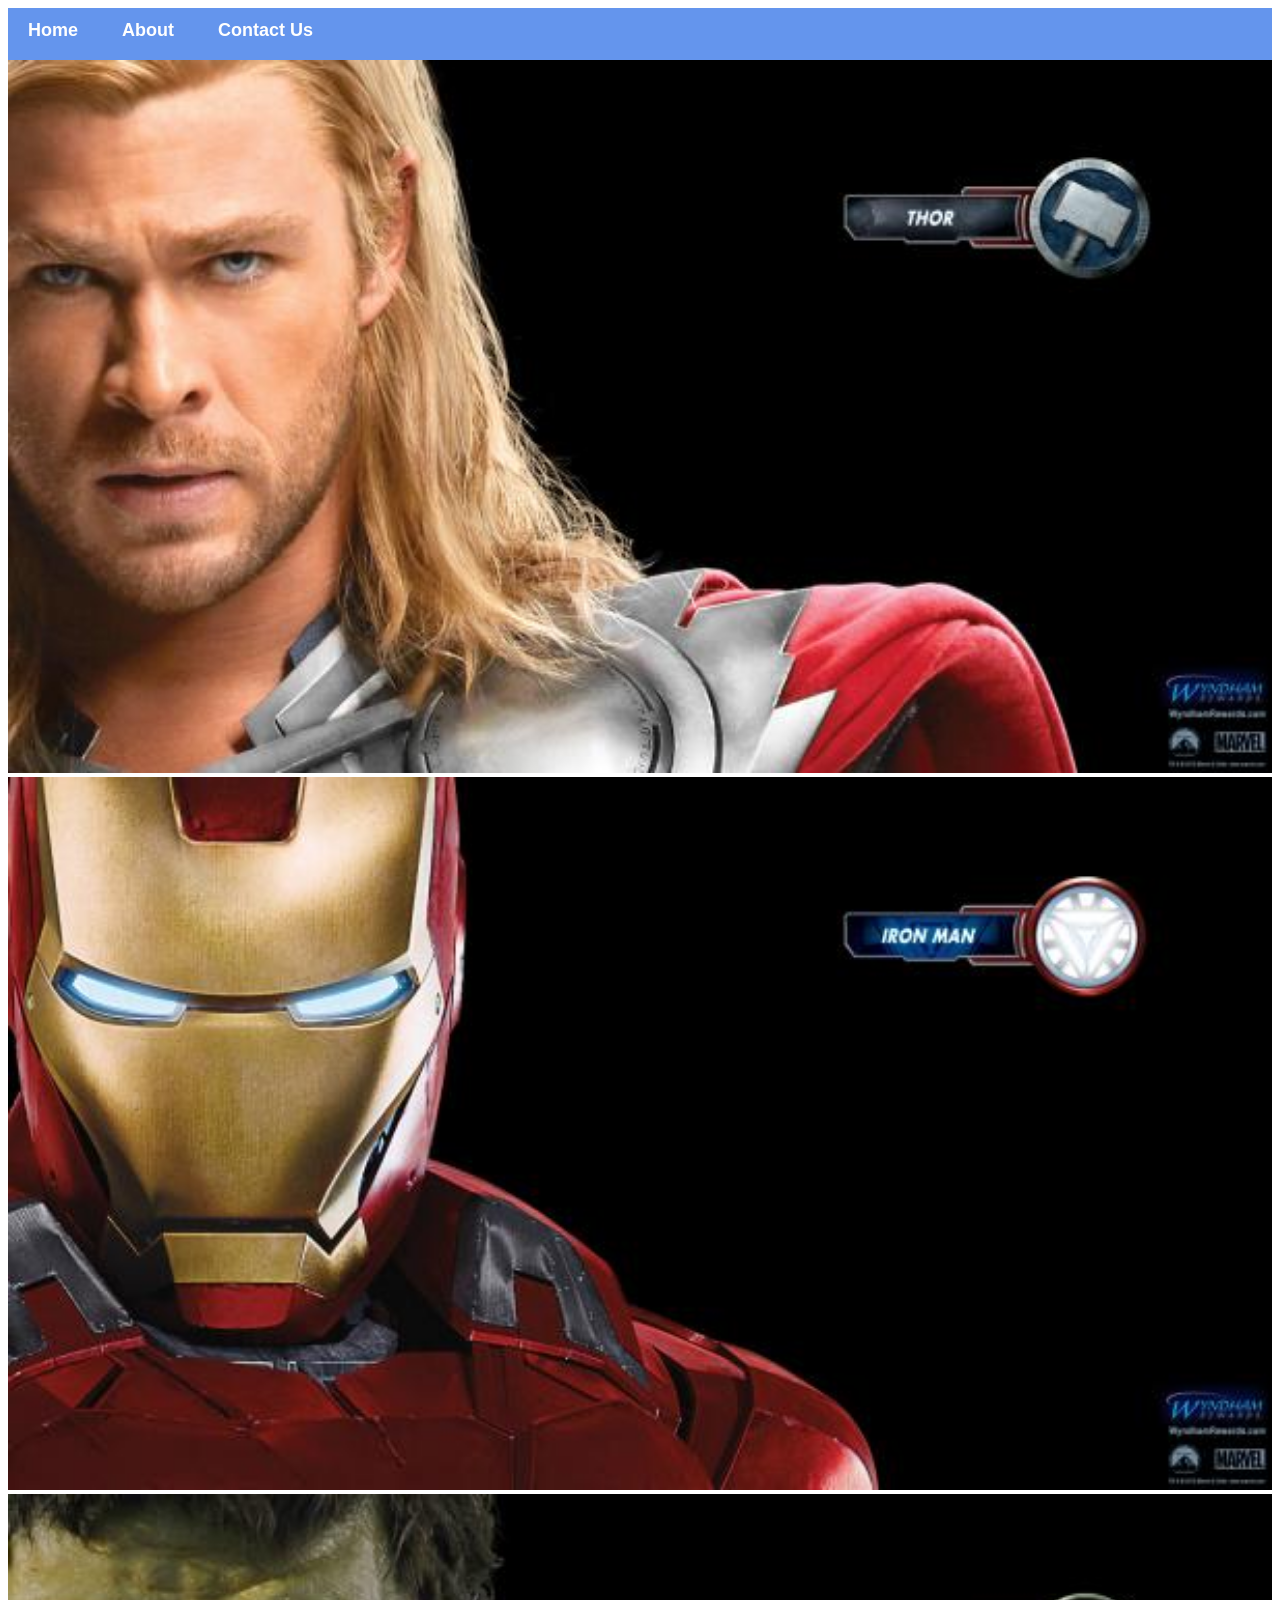
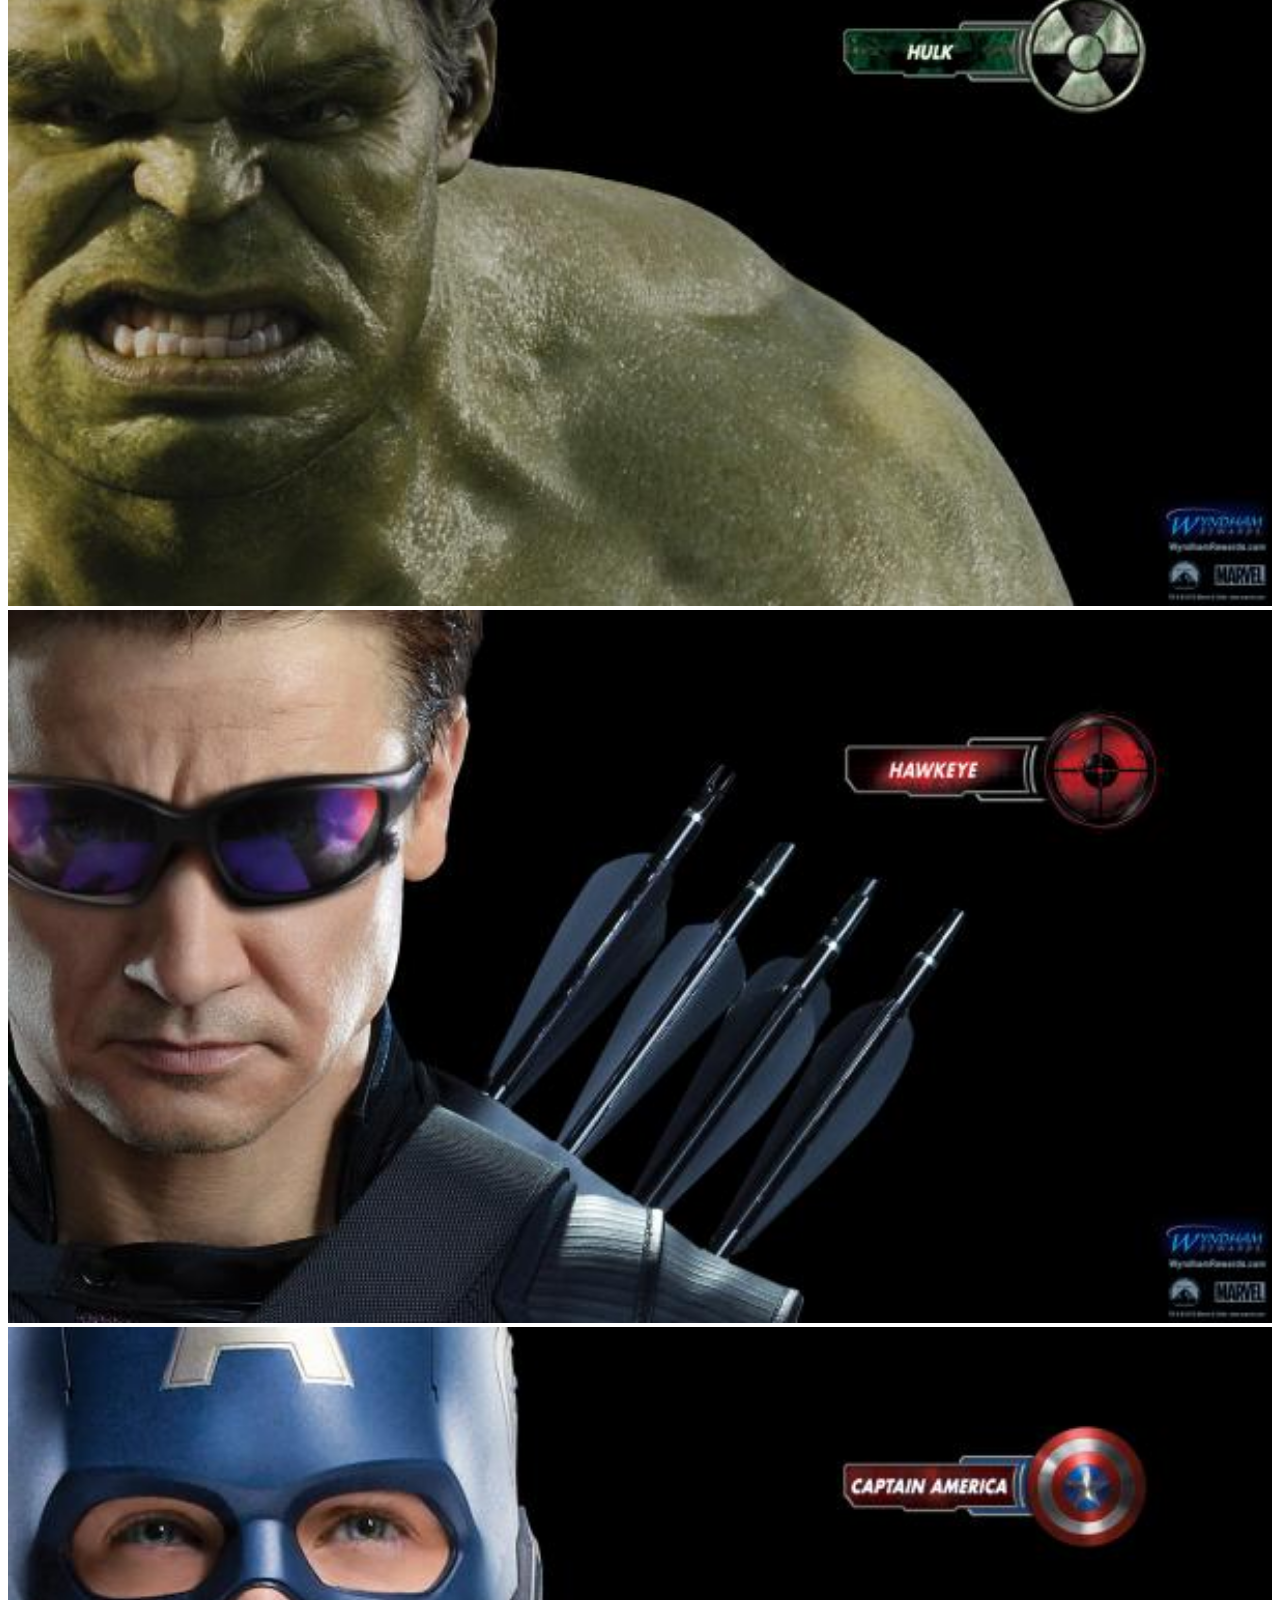
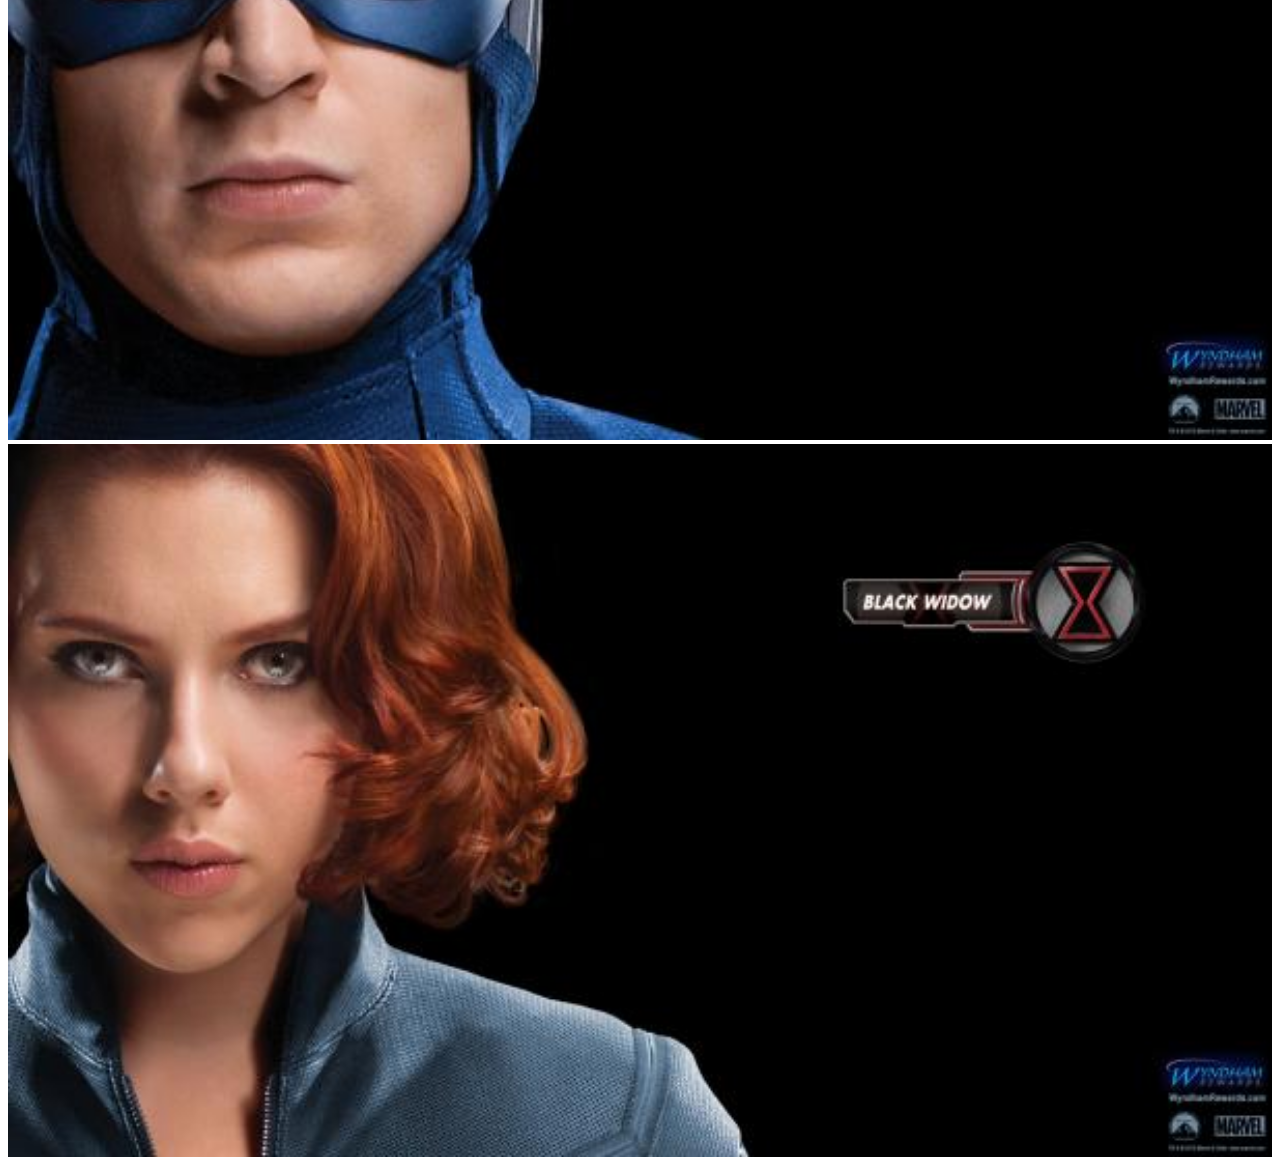
<file: Index.html>
<!DOCTYPE html>
<html>
    <head>
        <link rel="stylesheet" href="style.css" >
    </head>
    <body>
        <div id="menu">
            <a href="Index.html">Home</a>
             <a href="About.html">About</a>
              <a href="Contact.html">Contact Us</a>
        </div>
     <div class="gallery">
        <a href="thor.html"><img src="Pics/avengers_01.jpg"/></a>
        <a href="iron.html"><img src="Pics/avengers_02.jpg"/></a>
       <a href="hulk.html"><img src="Pics/avengers_03.jpg"/></a>
       <a href="hawk.html"><img src="Pics/avengers_04.jpg"/></a>
        <a href="cap.html"><img src="Pics/avengers_05.jpg"/></a>
        <a href="wid.html"><img src="Pics/avengers_06.jpg"/></a>
         </div>
    </body>
</html>
</file>
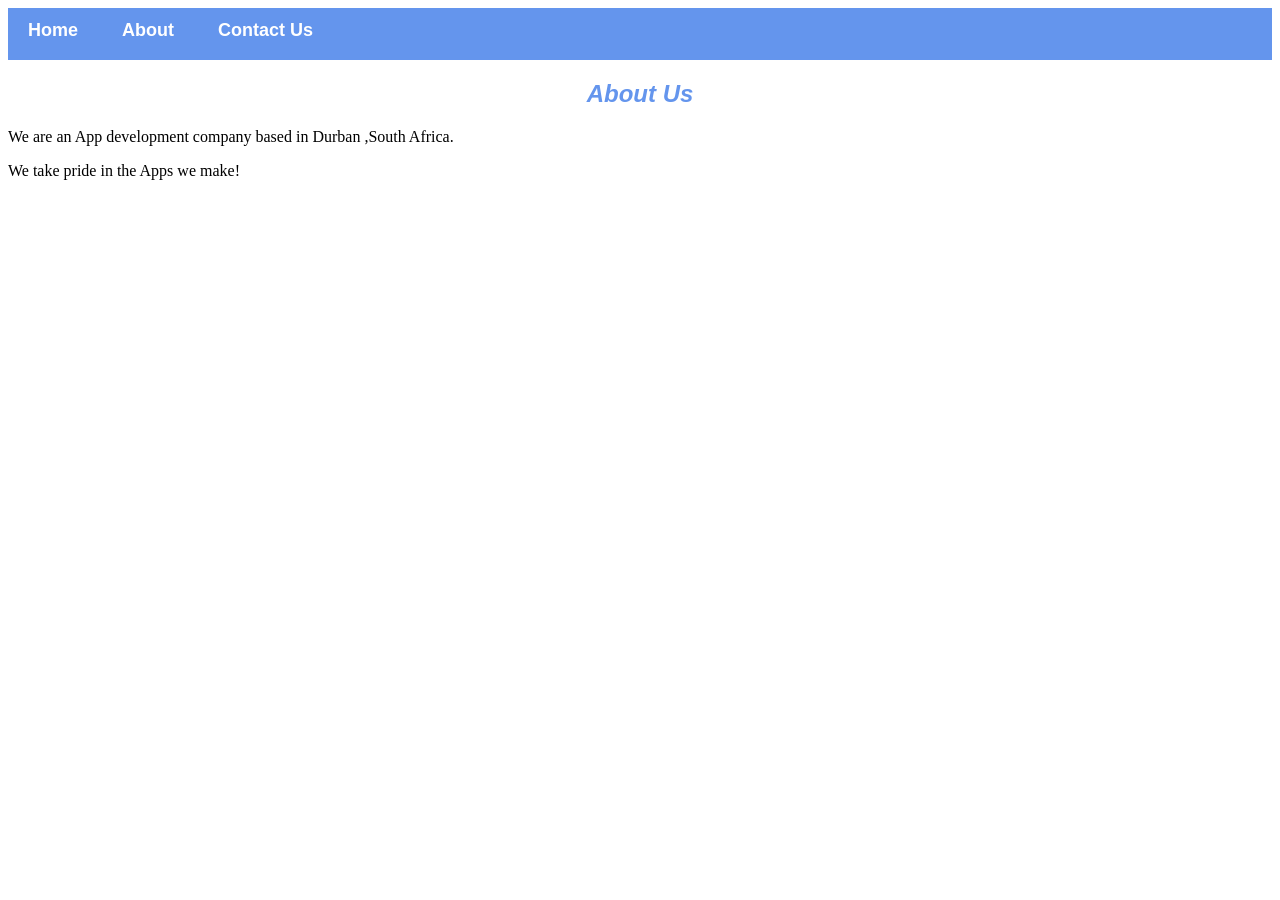
<file: About.html>
<!DOCTYPE html>
<html>
    <head>
        <link rel="stylesheet" href="style.css" >
    </head>
    <body>
           <div id="menu">
            <a href="Index.html">Home</a>
             <a href="About.html">About</a>
              <a href="Contact.html">Contact Us</a>
        </div>
        <h2>About Us</h2>
        <p>We are an App development company based in Durban ,South Africa. </p>
        <p>We take pride in the Apps we make!</p>

    </body>
</html>
</file>
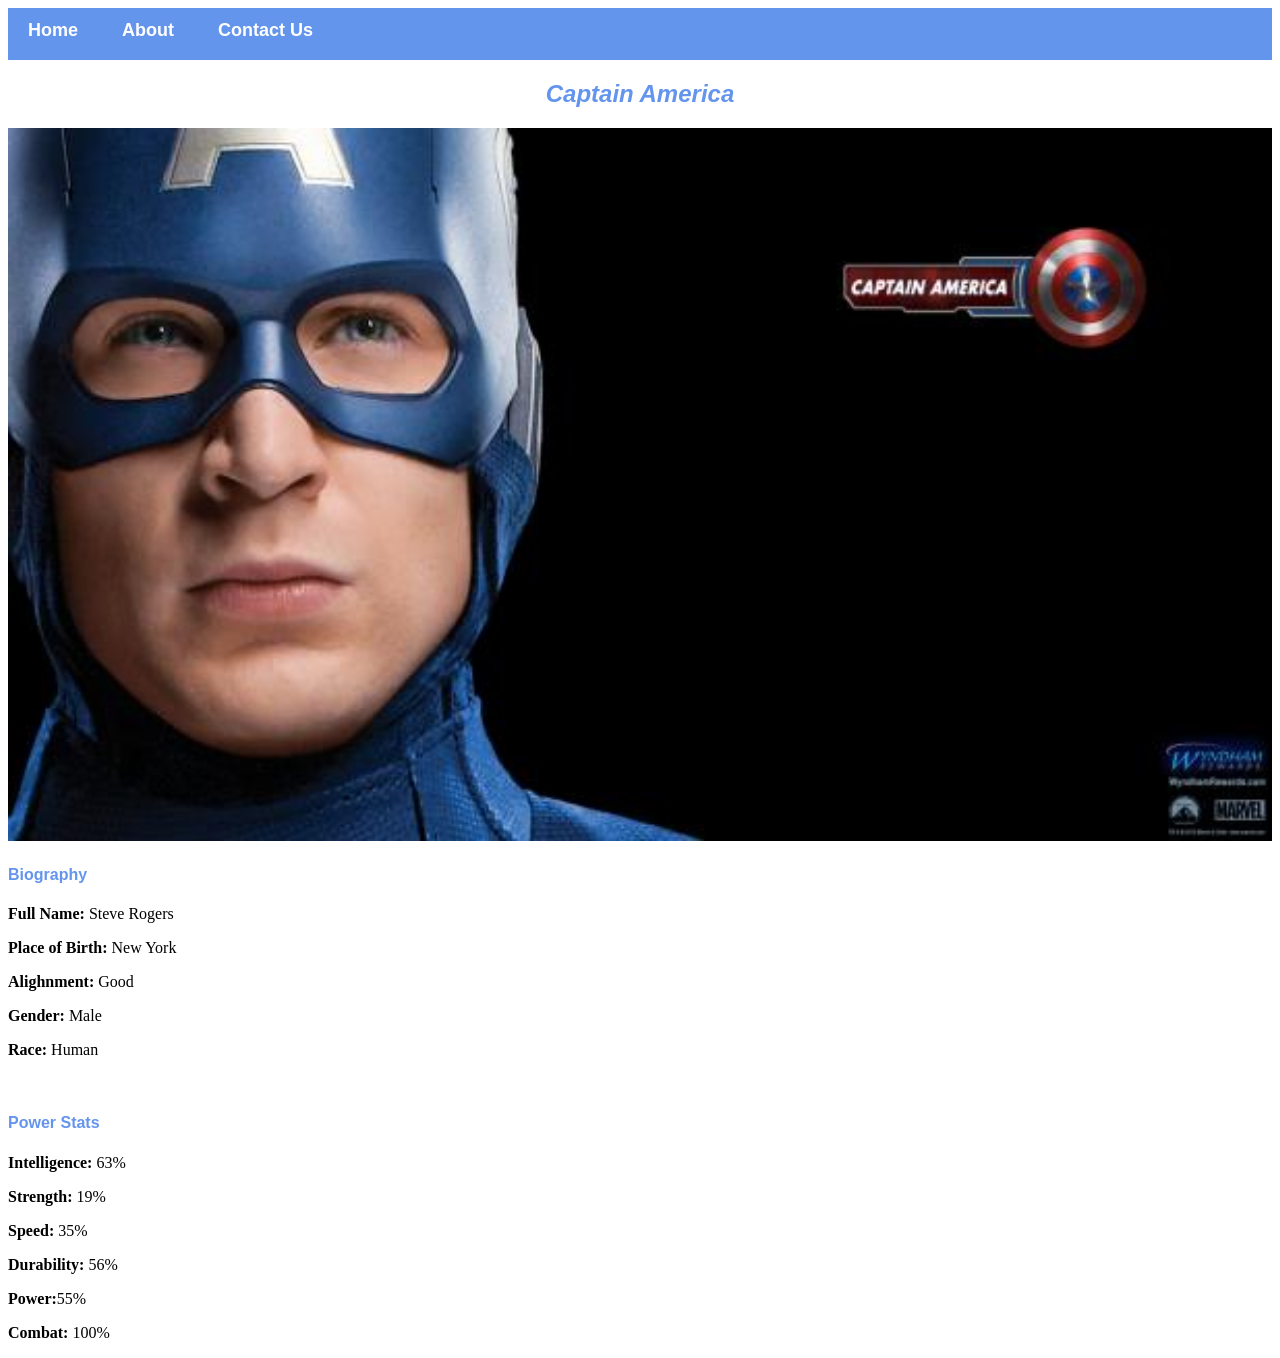
<file: cap.html>
<!DOCTYPE html>
<html>
    <head>
        <link rel="stylesheet" href="style.css" >
    </head>
    <body>
         <div id="menu">
            <a href="Index.html">Home</a>
             <a href="About.html">About</a>
              <a href="Contact.html">Contact Us</a>
        </div>
        <h2>Captain America</h2>
     <div class="gallery">   
        <img src="Pics/avengers_05.jpg"/>
             <h4>Biography</h4>
        <p><b>Full Name:</b> Steve Rogers</p>
        <p><b>Place of Birth:</b> New York</p>
        <p><b>Alighnment:</b> Good</p>
        <p><b>Gender:</b> Male</p>
        <p><b>Race:</b> Human</p>
        <br/>
        <h4>Power Stats</h4>
        <p><b>Intelligence:</b> 63%</p>
        <p><b>Strength:</b> 19%</p>
        <p><b>Speed:</b> 35%</p>
        <p><b>Durability:</b> 56%</p>
        <p><b>Power:</b>55%</p>
        <p><b>Combat:</b> 100%</p>
         </div>
    </body>
</html>
</file>
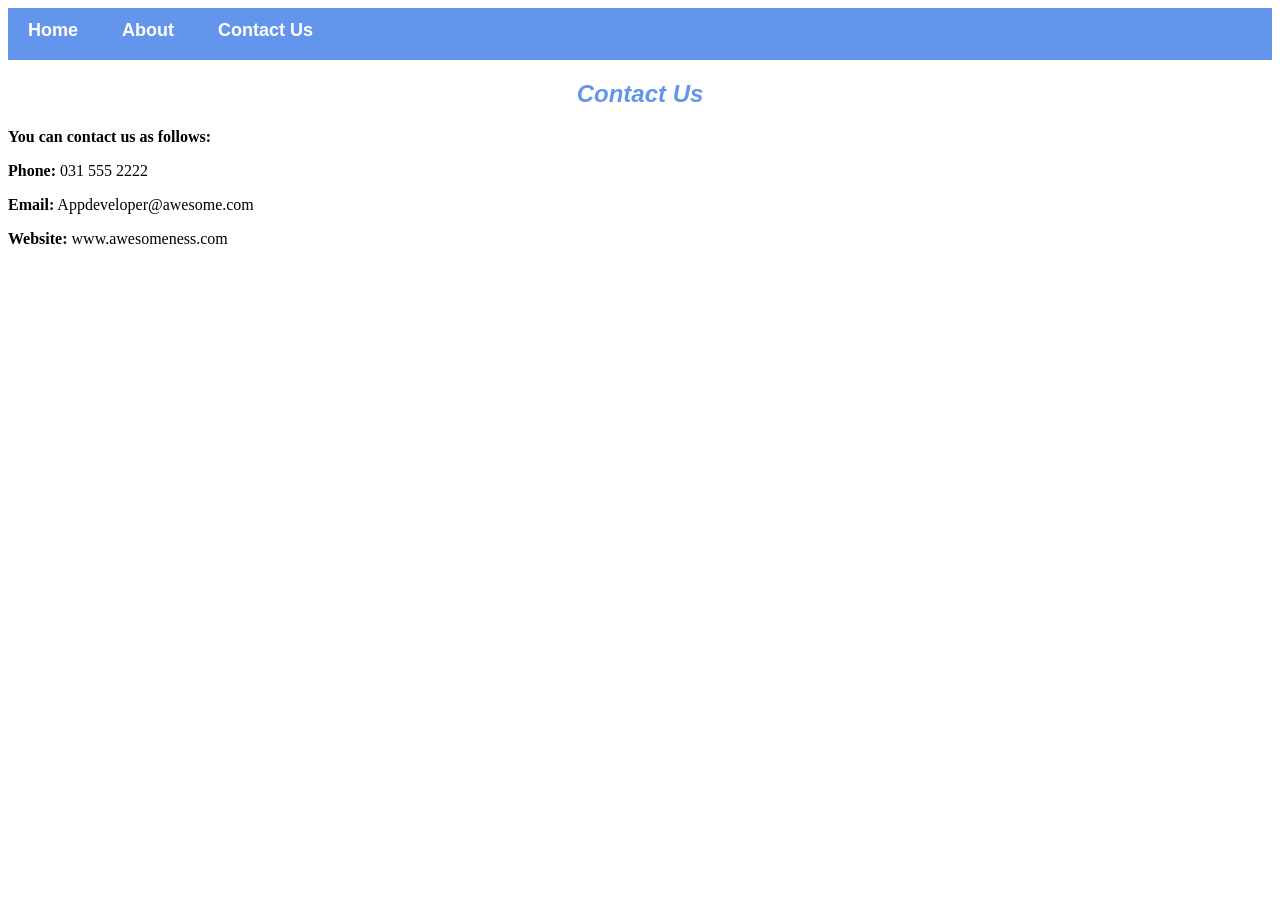
<file: Contact.html>
<!DOCTYPE html>
<html>
    <head>
        <link rel="stylesheet" href="style.css" >
    </head>
    <body>
           <div id="menu">
            <a href="Index.html">Home</a>
             <a href="About.html">About</a>
              <a href="Contact.html">Contact Us</a>
        </div>
        <h2>Contact Us</h2>
       <b><p>You can contact us as follows: </p></b>
        <b><p>Phone:</b> 031 555 2222</p>
       <b><p>Email:</b> Appdeveloper@awesome.com</p>
       <b><p>Website:</b> www.awesomeness.com</p>

    </body>
</html>
</file>
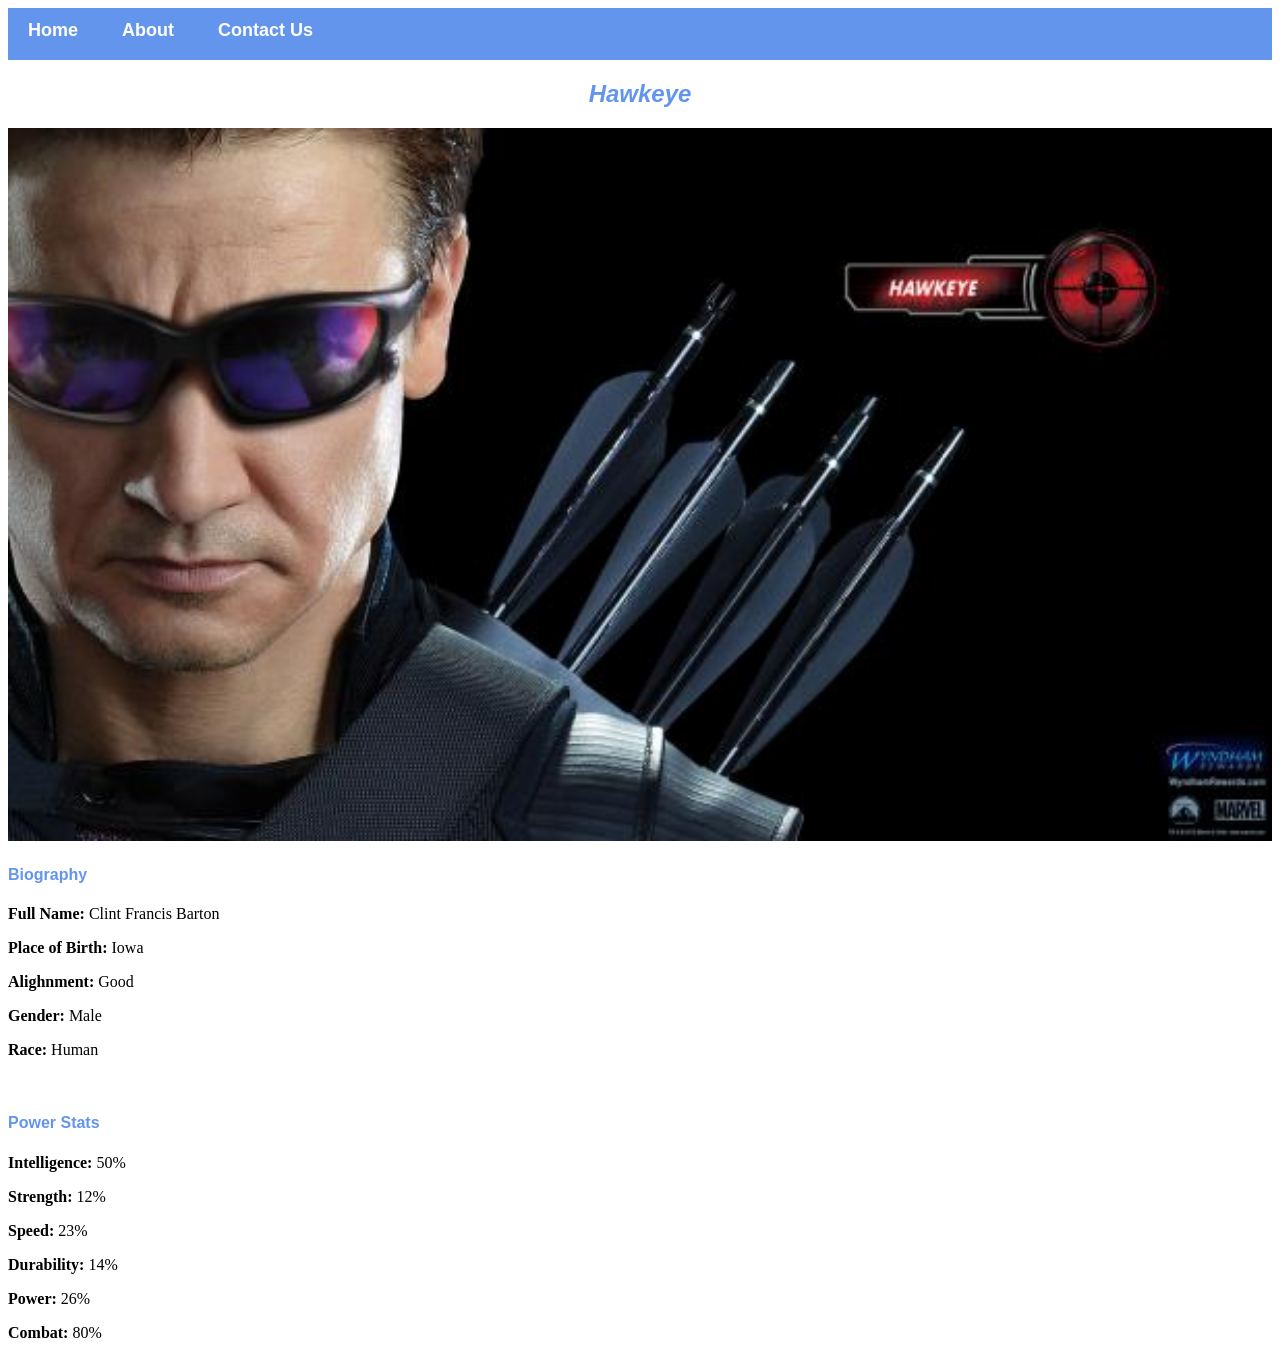
<file: hawk.html>
<!DOCTYPE html>
<html>
    <head>
        <link rel="stylesheet" href="style.css" >
    </head>
    <body>
         <div id="menu">
            <a href="Index.html">Home</a>
             <a href="About.html">About</a>
              <a href="Contact.html">Contact Us</a>
        </div>
        <h2>Hawkeye</h2>
     <div class="gallery">  
        <img src="Pics/avengers_04.jpg"/>
        <h4>Biography</h4>
        <p><b>Full Name:</b> Clint Francis Barton</p>
        <p><b>Place of Birth:</b> Iowa</p>
        <p><b>Alighnment:</b> Good</p>
        <p><b>Gender:</b> Male</p>
        <p><b>Race:</b> Human</p>
        <br/>
        <h4>Power Stats</h4>
        <p><b>Intelligence:</b> 50%</p>
        <p><b>Strength:</b> 12%</p>
        <p><b>Speed:</b> 23%</p>
        <p><b>Durability:</b> 14%</p>
        <p><b>Power:</b> 26%</p>
        <p><b>Combat:</b> 80%</p>
         </div>
    </body>
</html>
</file>
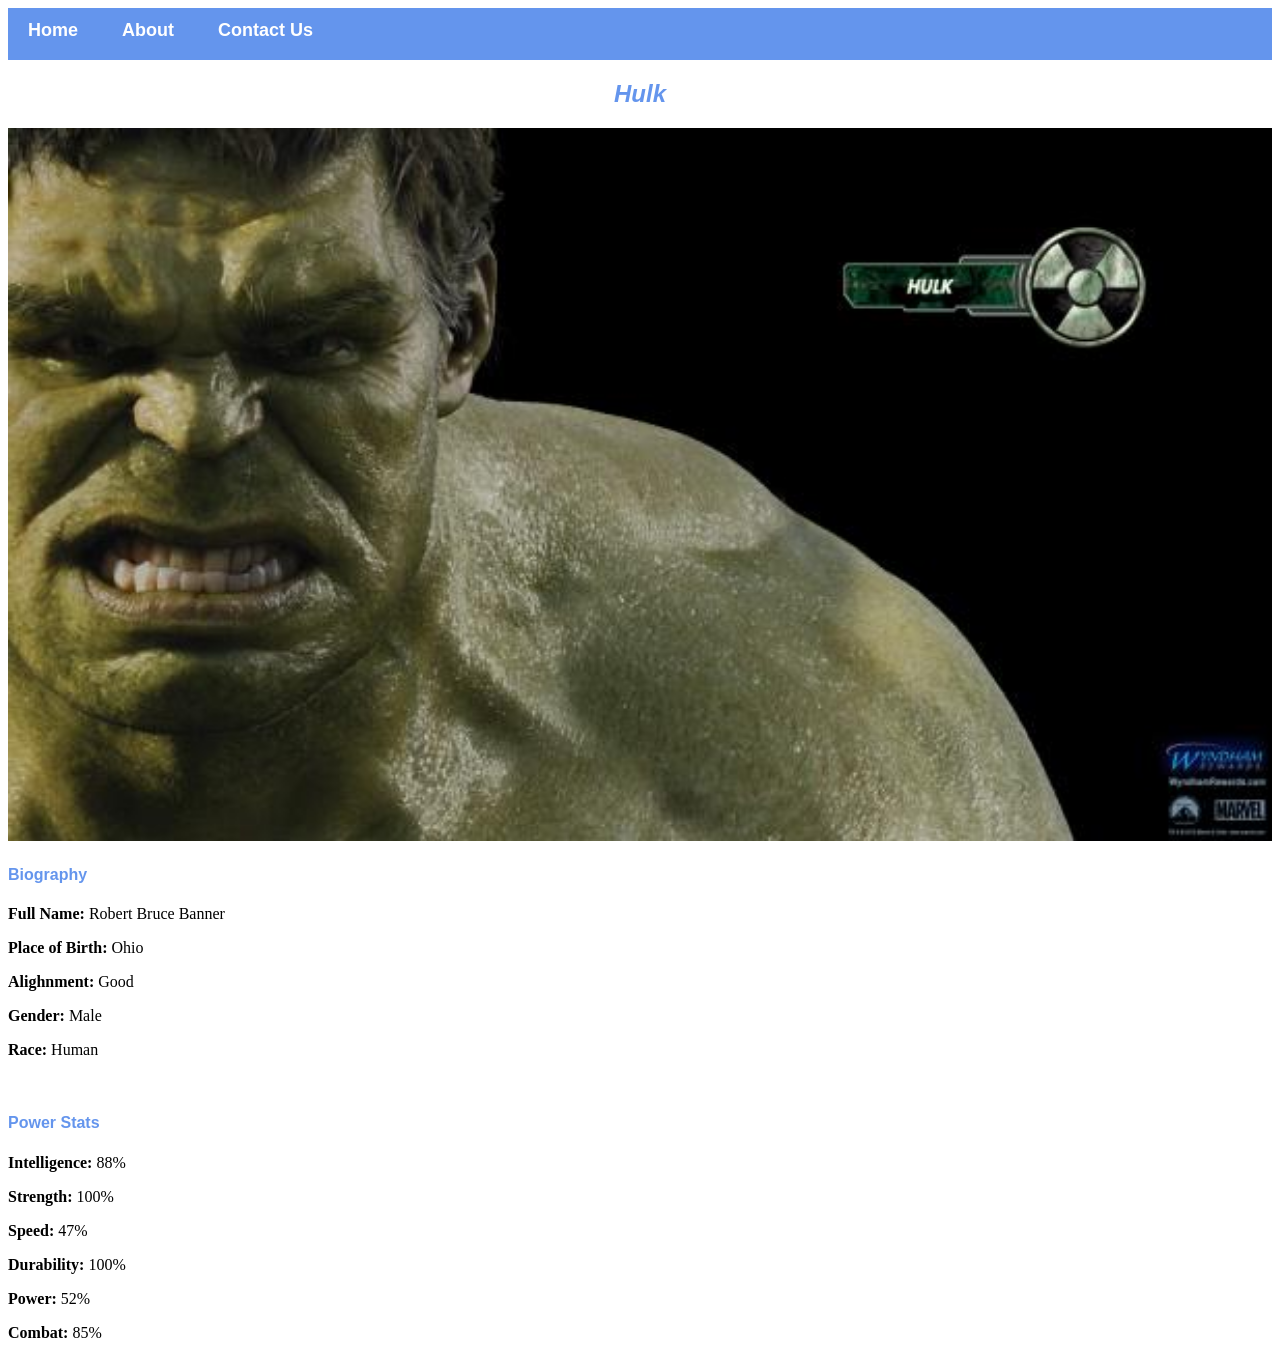
<file: hulk.html>
<!DOCTYPE html>
<html>
    <head>
        <link rel="stylesheet" href="style.css" >
    </head>
    <body>
          <div id="menu">
            <a href="Index.html">Home</a>
             <a href="About.html">About</a>
              <a href="Contact.html">Contact Us</a>
        </div>
        <h2>Hulk</h2>
     <div class="gallery">      
        <img src="Pics/avengers_03.jpg"/>
             <h4>Biography</h4>
        <p><b>Full Name:</b> Robert Bruce Banner</p>
        <p><b>Place of Birth:</b> Ohio</p>
        <p><b>Alighnment:</b> Good</p>
        <p><b>Gender:</b> Male</p>
        <p><b>Race:</b> Human</p>
        <br/>
        <h4>Power Stats</h4>
        <p><b>Intelligence:</b> 88%</p>
        <p><b>Strength:</b> 100%</p>
        <p><b>Speed:</b> 47%</p>
        <p><b>Durability:</b> 100%</p>
        <p><b>Power:</b> 52%</p>
        <p><b>Combat:</b> 85%</p>
         </div>
    </body>
</html>
</file>
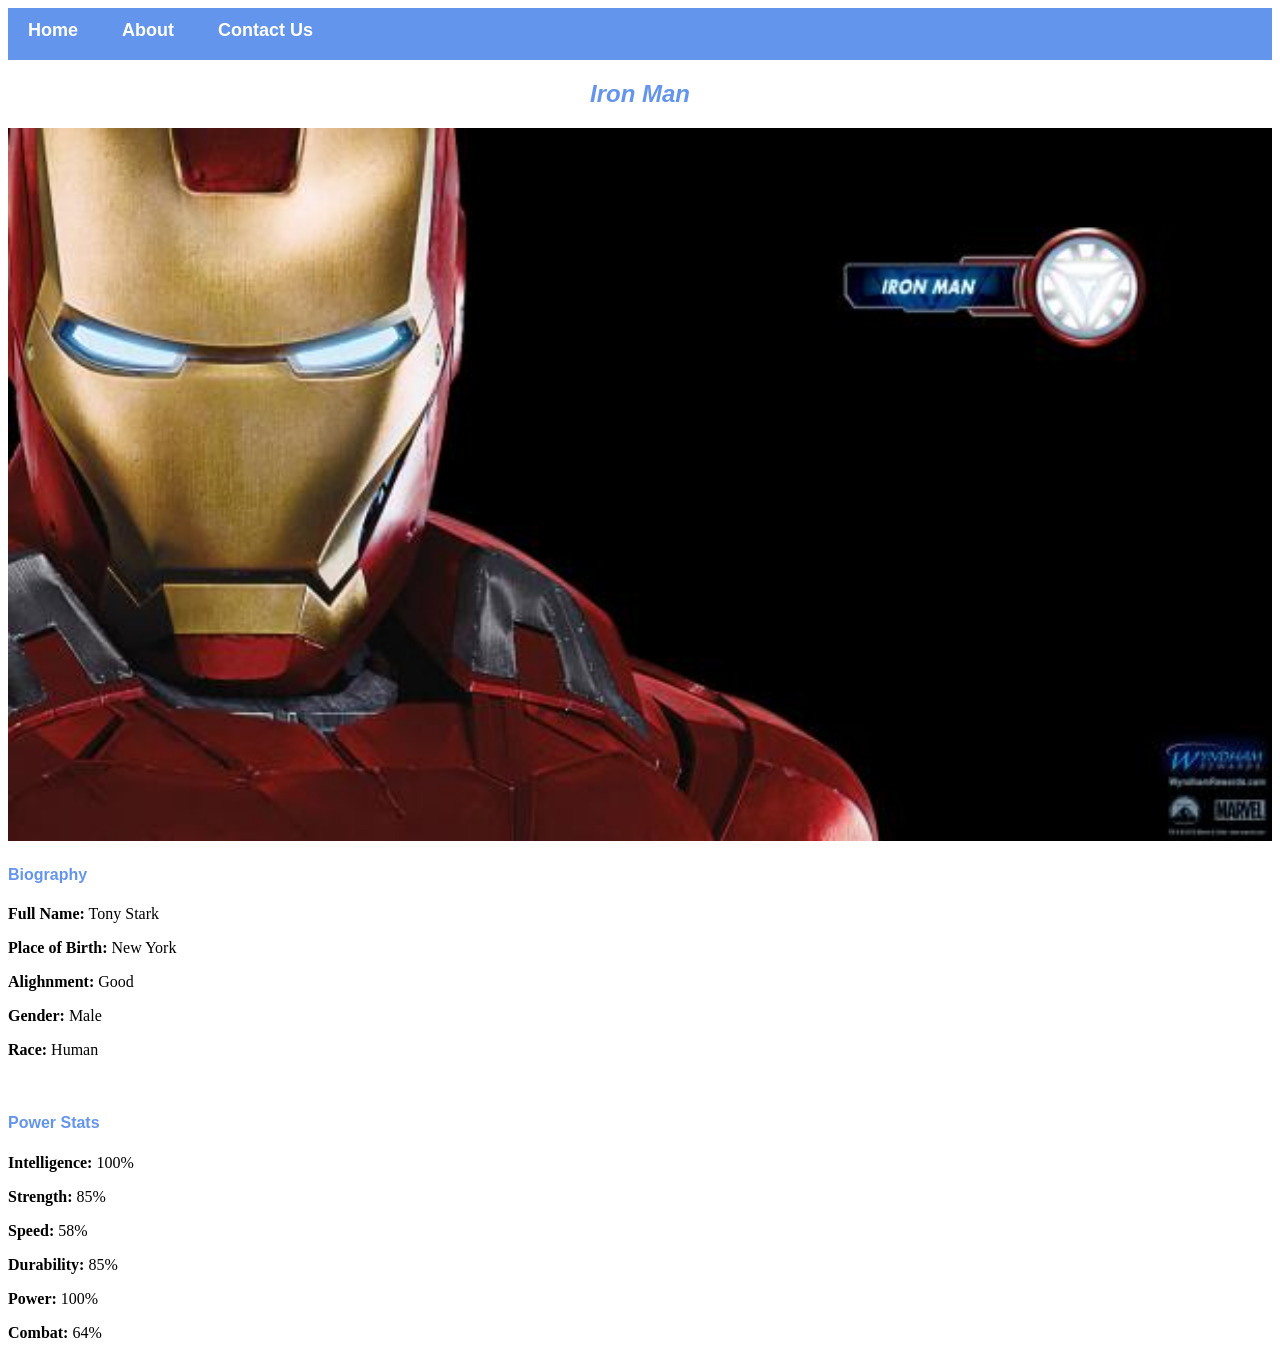
<file: iron.html>
<!DOCTYPE html>
<html>
    <head>
        <link rel="stylesheet" href="style.css" >
    </head>
    <body>
          <div id="menu">
            <a href="Index.html">Home</a>
             <a href="About.html">About</a>
              <a href="Contact.html">Contact Us</a>
        </div>
        <h2>Iron Man</h2>
     <div class="gallery">
        <img src="Pics/avengers_02.jpg"/>   
             <h4>Biography</h4>
        <p><b>Full Name:</b> Tony Stark</p>
        <p><b>Place of Birth:</b> New York</p>
        <p><b>Alighnment:</b> Good</p>
        <p><b>Gender:</b> Male</p>
        <p><b>Race:</b> Human</p>
        <br/>
        <h4>Power Stats</h4>
        <p><b>Intelligence:</b> 100%</p>
        <p><b>Strength:</b> 85%</p>
        <p><b>Speed:</b> 58%</p>
        <p><b>Durability:</b> 85%</p>
        <p><b>Power:</b> 100%</p>
        <p><b>Combat:</b> 64%</p>    
         </div>
    </body>
</html>
</file>
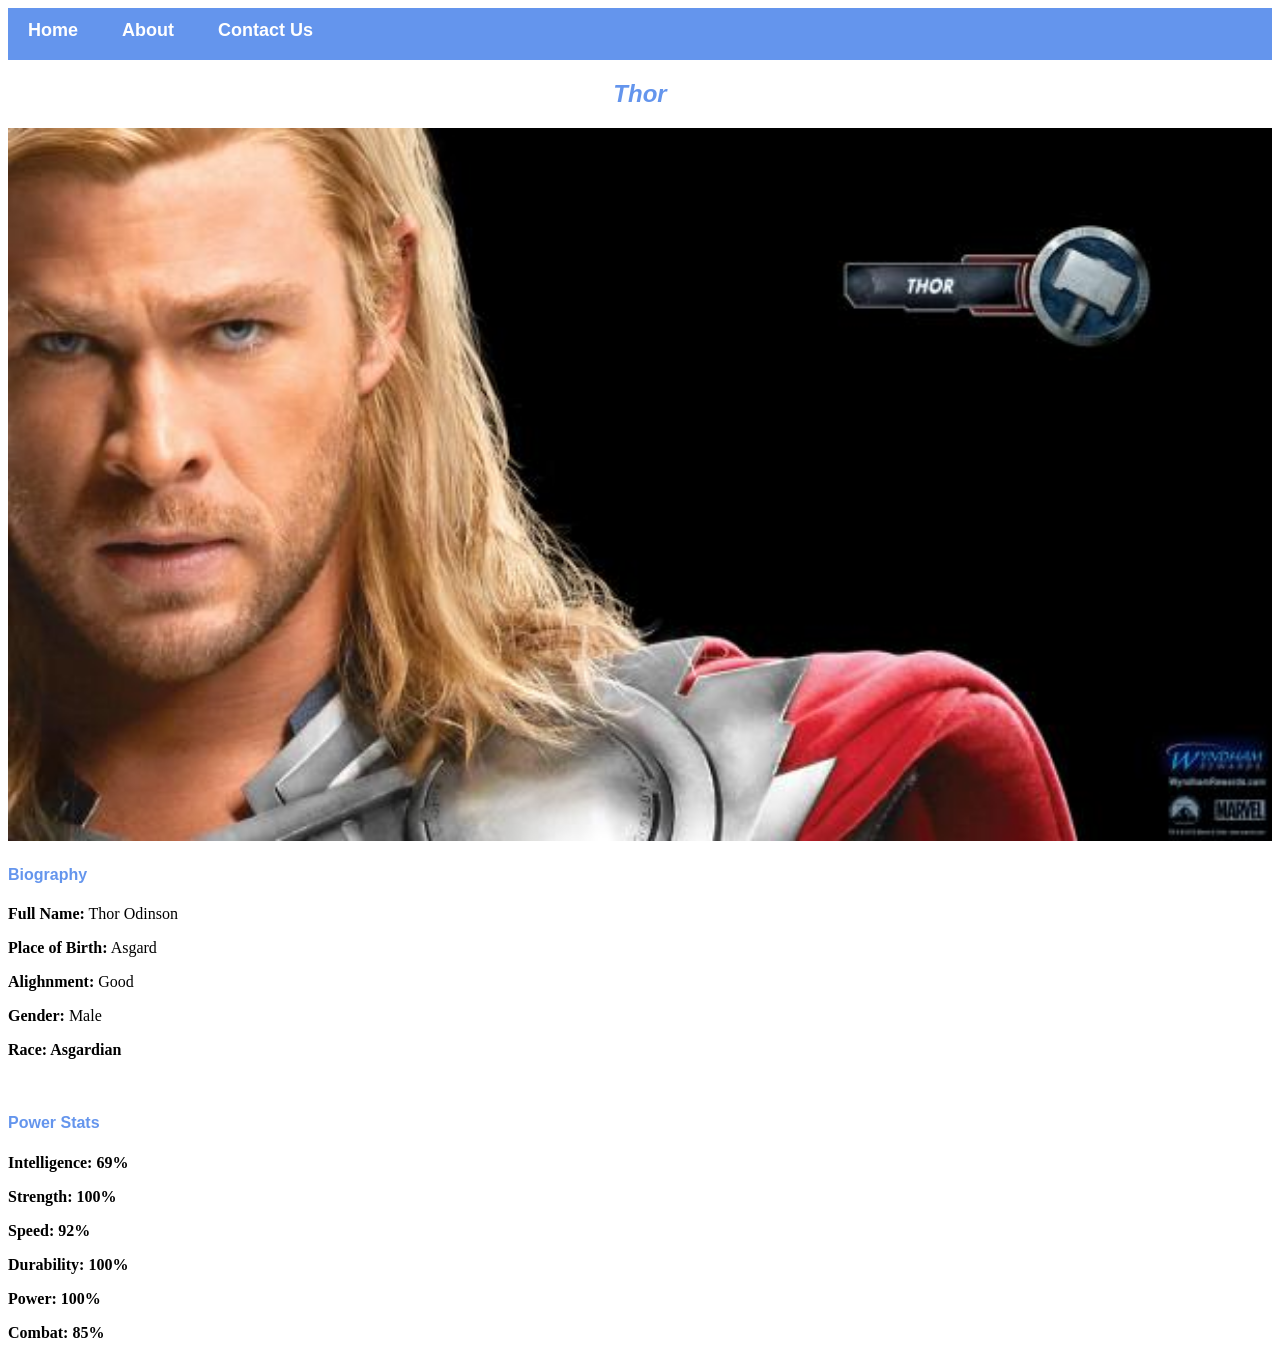
<file: thor.html>
<!DOCTYPE html>
<html>
    <head>
        <link rel="stylesheet" href="style.css" >
    </head>
    <body>
        <div id="menu">
            <a href="Index.html">Home</a>
             <a href="About.html">About</a>
              <a href="Contact.html">Contact Us</a>
        </div>
        <h2>Thor</h2>
     <div class="gallery">
        <img src="Pics/avengers_01.jpg"/>
             <h4>Biography</h4>
        <p><b>Full Name:</b> Thor Odinson</p>
        <p><b>Place of Birth:</b> Asgard</p>
        <p><b>Alighnment:</b> Good</p>
        <p><b>Gender:</b> Male</p>
        <p><b>Race: Asgardian</p>
        <br/>
        <h4>Power Stats</h4>
        <p><b>Intelligence:</b> 69%</p>
        <p><b>Strength:</b> 100%</p>
        <p><b>Speed:</b> 92%</p> 
        <p><b>Durability:</b> 100%</p>
        <p><b>Power:</b> 100%</p>
        <p><b>Combat:</b> 85%</p>
         </div>
    </body>
</html>
</file>
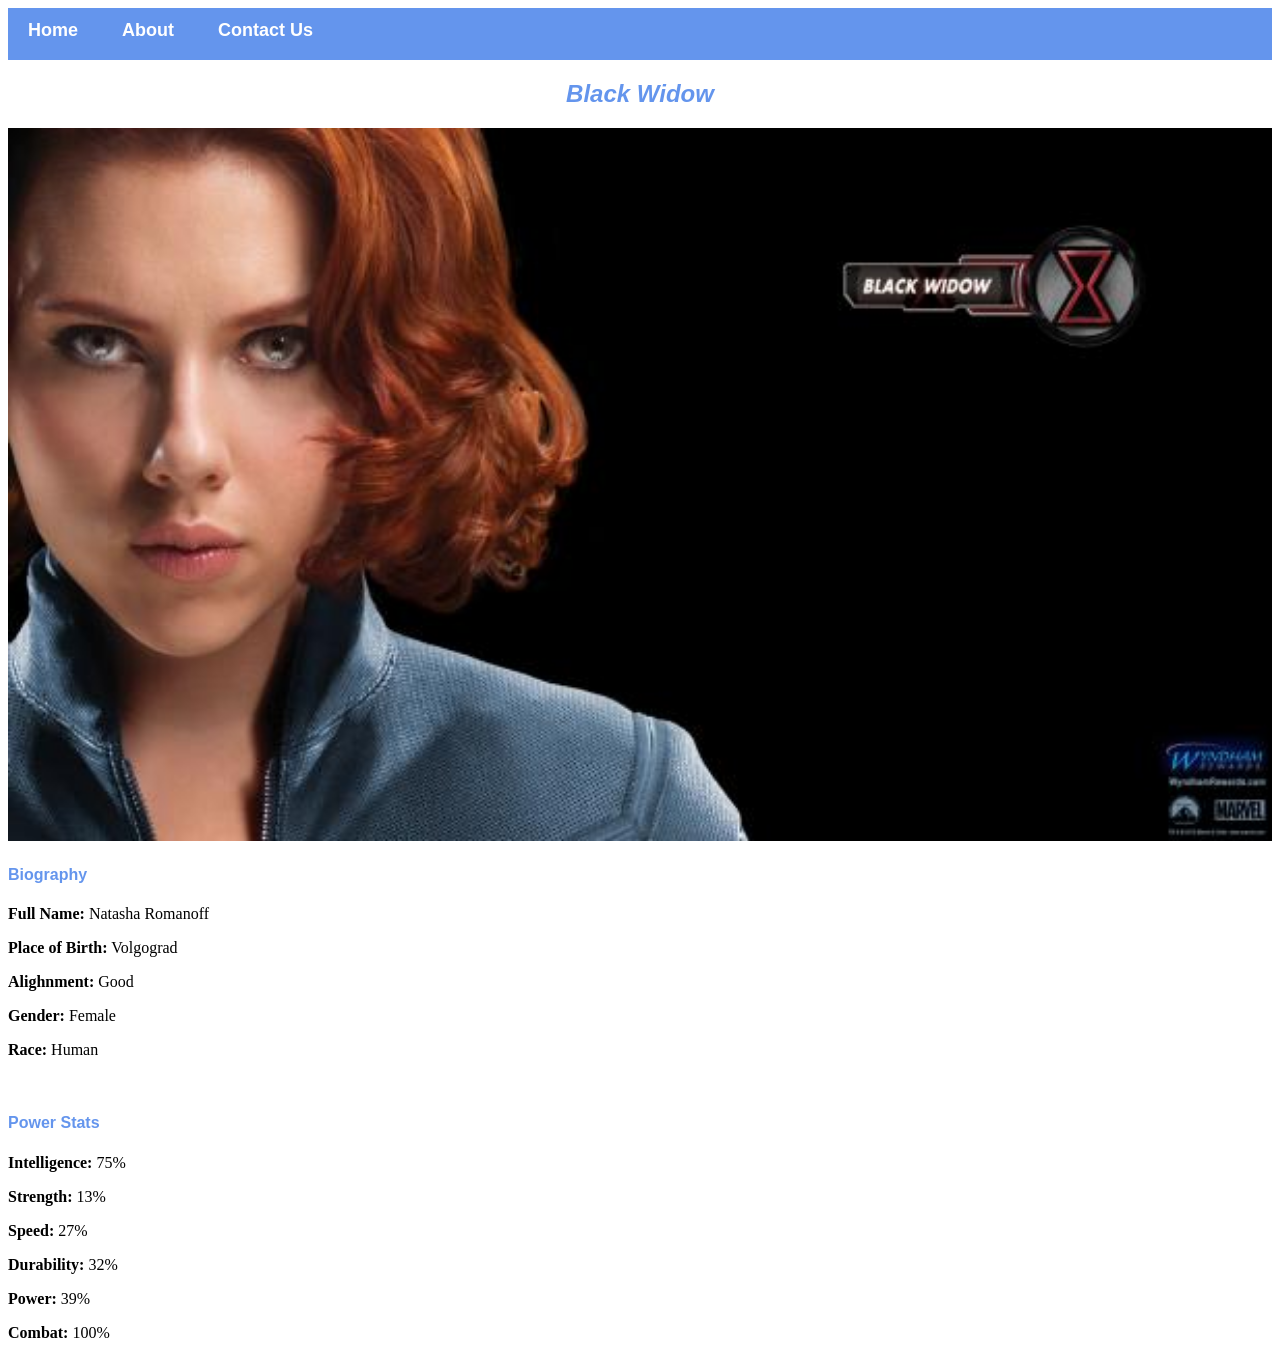
<file: wid.html>
<!DOCTYPE html>
<html>
    <head>
        <link rel="stylesheet" href="style.css" >
    </head>
    <body>
        <div id="menu">
            <a href="Index.html">Home</a>
             <a href="About.html">About</a>
              <a href="Contact.html">Contact Us</a>
        </div>
        <h2>Black Widow</h2>
     <div class="gallery">
        <img src="Pics/avengers_06.jpg"/>
             <h4>Biography</h4>
        <p><b>Full Name:</b> Natasha Romanoff</p>
        <p><b>Place of Birth:</b> Volgograd</p>
        <p><b>Alighnment:</b> Good</p>
        <p><b>Gender:</b> Female</p>
        <p><b>Race:</b> Human</p>
        <br/>
        <h4>Power Stats</h4>
        <p><b>Intelligence:</b> 75%</p>
        <p><b>Strength:</b> 13%</p>
        <p><b>Speed:</b> 27%</p>
        <p><b>Durability:</b> 32%</p>
        <p><b>Power:</b> 39%</p>
        <p><b>Combat:</b> 100%</p>
         </div>
    </body>
</html>
</file>
<file: style.css>
.gallery img{
    width: 100%;
}

#menu{
    width: 100%;
    height: 40px;
    background-color: cornflowerblue;
    padding-top: 12px;
}

#menu a{
    color: white;
    font-family: Helvetica, sans-serif;
    font-size: 18px;
    text-decoration: none;
    font-weight: 800;
    padding-left: 20px;
    padding-right: 20px;
}

#menu a:hover{
    color: #5077bd;
}

h2{
    font-family: sans-serif;
    color: cornflowerblue;
    text-align: center;
    font-style: italic;
}

h4{
    font-size: medium;
    font-family: sans-serif;
    color: cornflowerblue;
    font-weight: 600;
}
</file>
